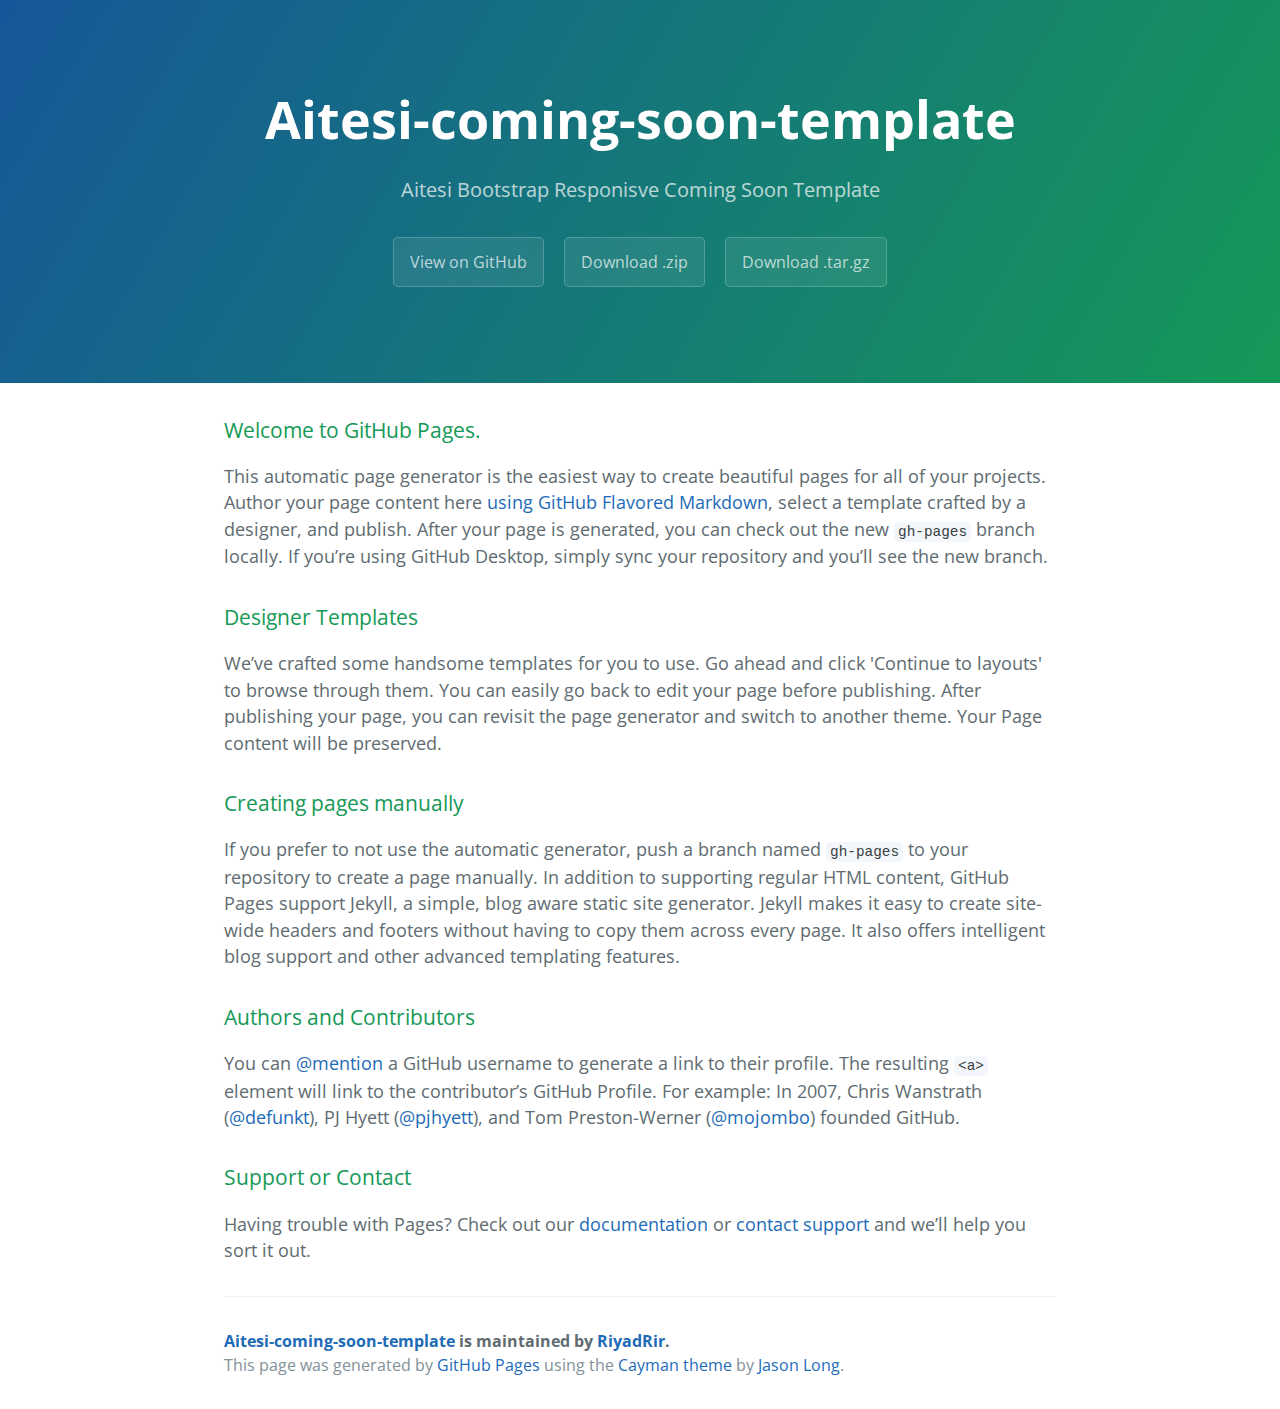
<file: index.html>
<!DOCTYPE html>
<html lang="en-us">
  <head>
    <meta charset="UTF-8">
    <title>Aitesi-coming-soon-template by RiyadRir</title>
    <meta name="viewport" content="width=device-width, initial-scale=1">
    <link rel="stylesheet" type="text/css" href="stylesheets/normalize.css" media="screen">
    <link href='https://fonts.googleapis.com/css?family=Open+Sans:400,700' rel='stylesheet' type='text/css'>
    <link rel="stylesheet" type="text/css" href="stylesheets/stylesheet.css" media="screen">
    <link rel="stylesheet" type="text/css" href="stylesheets/github-light.css" media="screen">
  </head>
  <body>
    <section class="page-header">
      <h1 class="project-name">Aitesi-coming-soon-template</h1>
      <h2 class="project-tagline">Aitesi Bootstrap Responisve Coming Soon Template</h2>
      <a href="https://github.com/RiyadRir/aitesi-coming-soon-template" class="btn">View on GitHub</a>
      <a href="https://github.com/RiyadRir/aitesi-coming-soon-template/zipball/master" class="btn">Download .zip</a>
      <a href="https://github.com/RiyadRir/aitesi-coming-soon-template/tarball/master" class="btn">Download .tar.gz</a>
    </section>

    <section class="main-content">
      <h3>
<a id="welcome-to-github-pages" class="anchor" href="#welcome-to-github-pages" aria-hidden="true"><span class="octicon octicon-link"></span></a>Welcome to GitHub Pages.</h3>

<p>This automatic page generator is the easiest way to create beautiful pages for all of your projects. Author your page content here <a href="https://guides.github.com/features/mastering-markdown/">using GitHub Flavored Markdown</a>, select a template crafted by a designer, and publish. After your page is generated, you can check out the new <code>gh-pages</code> branch locally. If you’re using GitHub Desktop, simply sync your repository and you’ll see the new branch.</p>

<h3>
<a id="designer-templates" class="anchor" href="#designer-templates" aria-hidden="true"><span class="octicon octicon-link"></span></a>Designer Templates</h3>

<p>We’ve crafted some handsome templates for you to use. Go ahead and click 'Continue to layouts' to browse through them. You can easily go back to edit your page before publishing. After publishing your page, you can revisit the page generator and switch to another theme. Your Page content will be preserved.</p>

<h3>
<a id="creating-pages-manually" class="anchor" href="#creating-pages-manually" aria-hidden="true"><span class="octicon octicon-link"></span></a>Creating pages manually</h3>

<p>If you prefer to not use the automatic generator, push a branch named <code>gh-pages</code> to your repository to create a page manually. In addition to supporting regular HTML content, GitHub Pages support Jekyll, a simple, blog aware static site generator. Jekyll makes it easy to create site-wide headers and footers without having to copy them across every page. It also offers intelligent blog support and other advanced templating features.</p>

<h3>
<a id="authors-and-contributors" class="anchor" href="#authors-and-contributors" aria-hidden="true"><span class="octicon octicon-link"></span></a>Authors and Contributors</h3>

<p>You can <a href="https://github.com/blog/821" class="user-mention">@mention</a> a GitHub username to generate a link to their profile. The resulting <code>&lt;a&gt;</code> element will link to the contributor’s GitHub Profile. For example: In 2007, Chris Wanstrath (<a href="https://github.com/defunkt" class="user-mention">@defunkt</a>), PJ Hyett (<a href="https://github.com/pjhyett" class="user-mention">@pjhyett</a>), and Tom Preston-Werner (<a href="https://github.com/mojombo" class="user-mention">@mojombo</a>) founded GitHub.</p>

<h3>
<a id="support-or-contact" class="anchor" href="#support-or-contact" aria-hidden="true"><span class="octicon octicon-link"></span></a>Support or Contact</h3>

<p>Having trouble with Pages? Check out our <a href="https://help.github.com/pages">documentation</a> or <a href="https://github.com/contact">contact support</a> and we’ll help you sort it out.</p>

      <footer class="site-footer">
        <span class="site-footer-owner"><a href="https://github.com/RiyadRir/aitesi-coming-soon-template">Aitesi-coming-soon-template</a> is maintained by <a href="https://github.com/RiyadRir">RiyadRir</a>.</span>

        <span class="site-footer-credits">This page was generated by <a href="https://pages.github.com">GitHub Pages</a> using the <a href="https://github.com/jasonlong/cayman-theme">Cayman theme</a> by <a href="https://twitter.com/jasonlong">Jason Long</a>.</span>
      </footer>

    </section>

  
  </body>
</html>
</file>
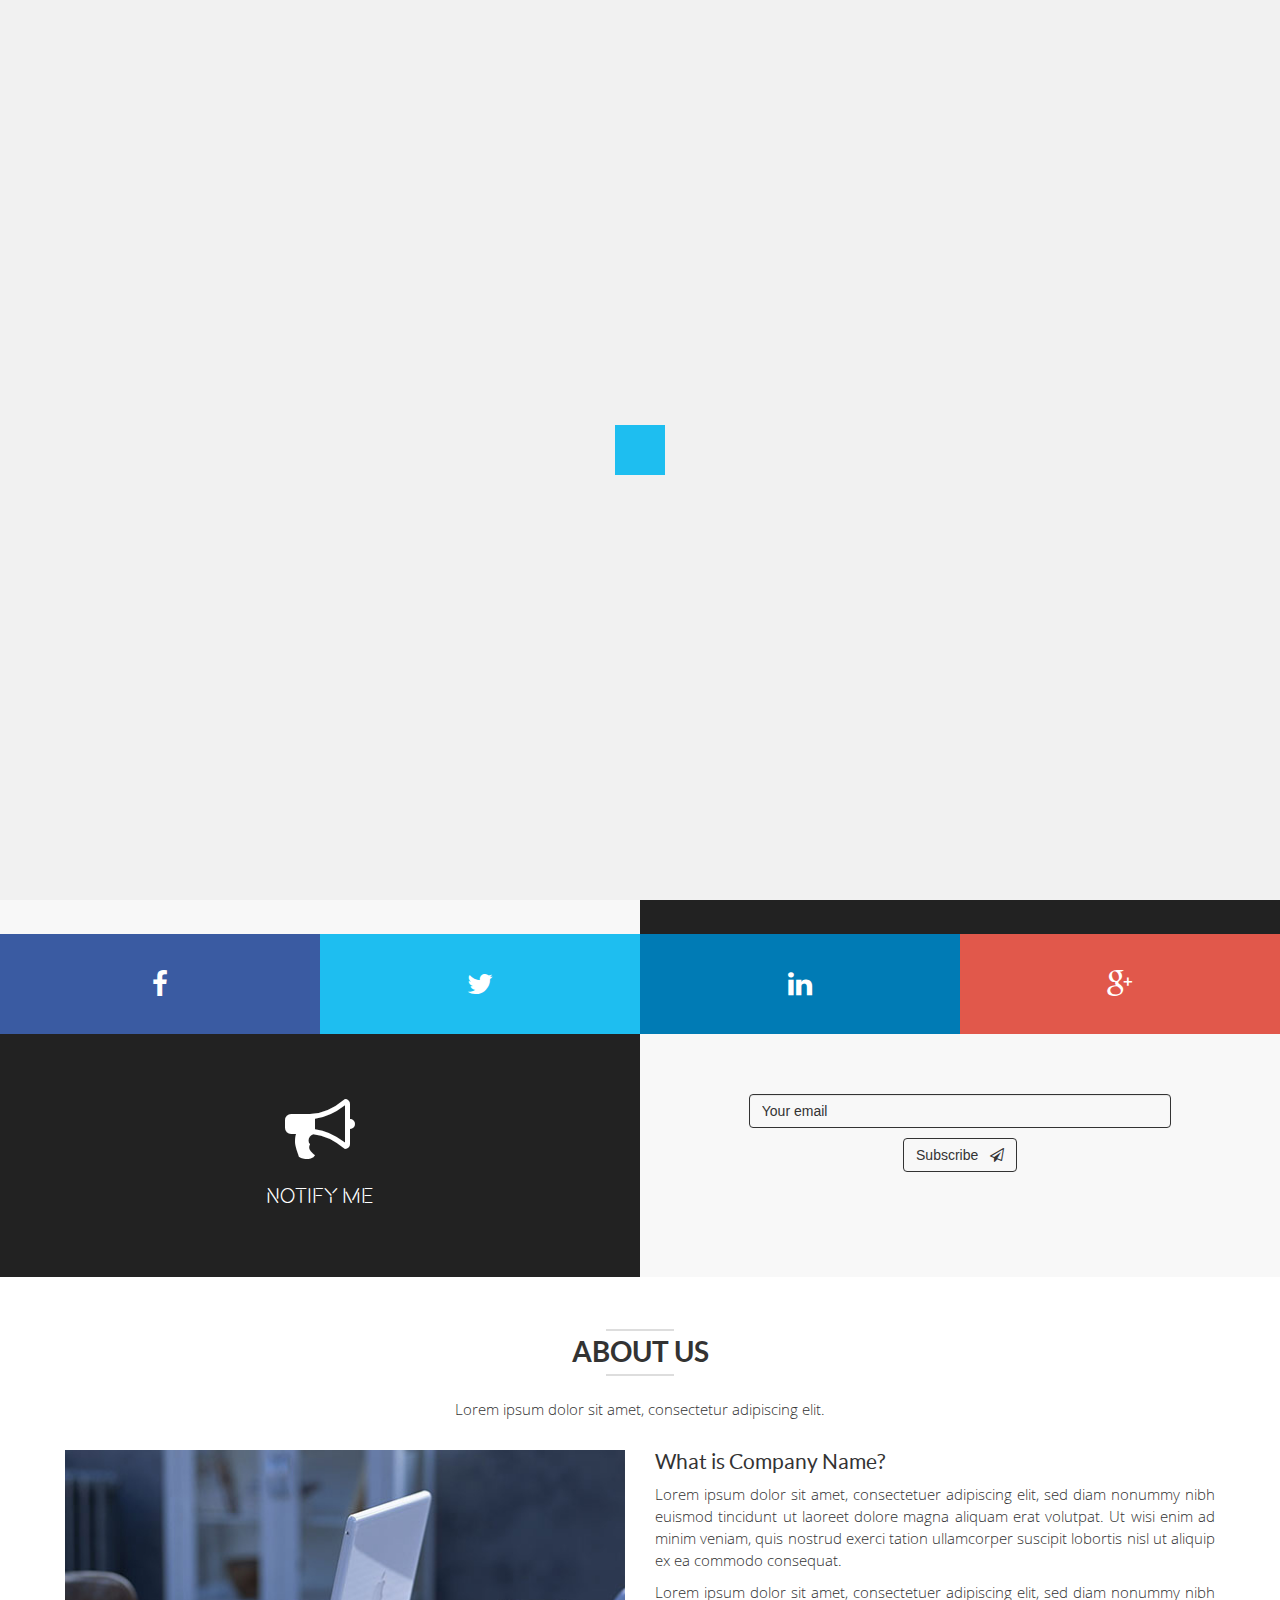
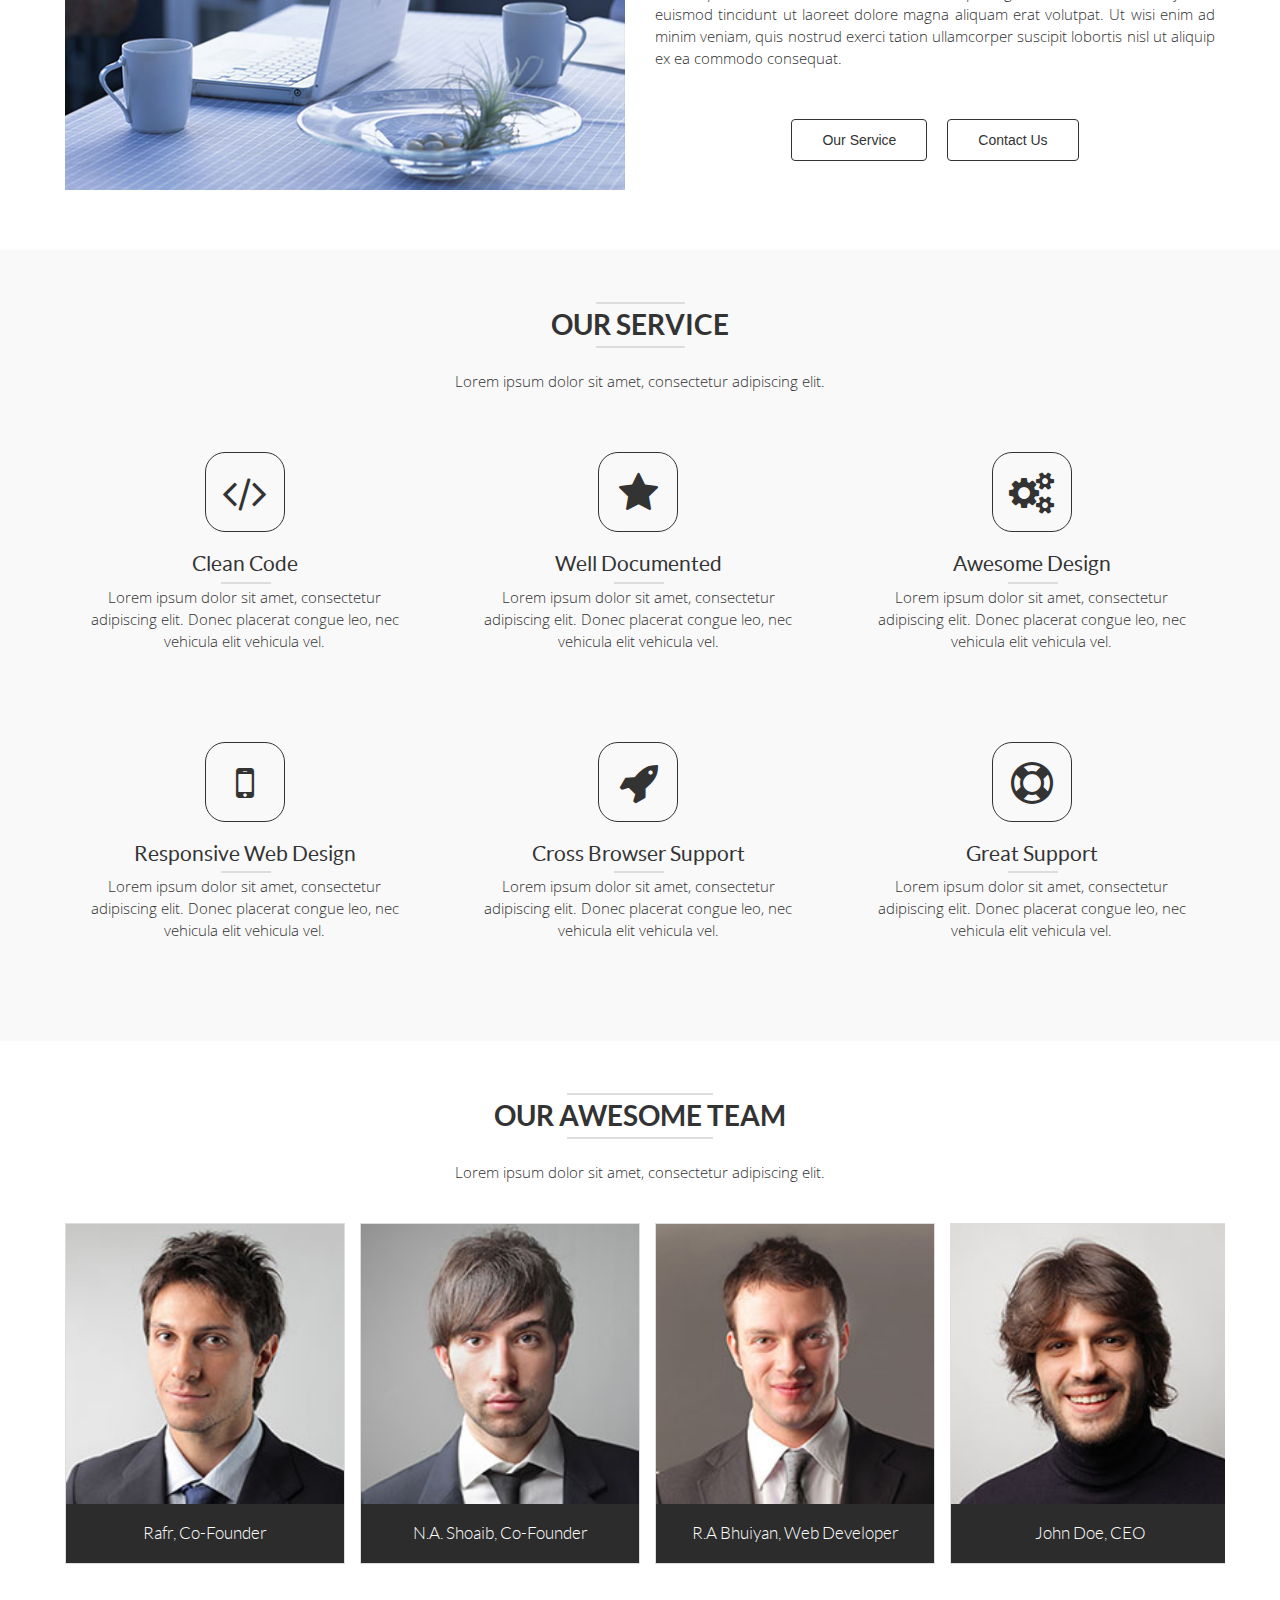
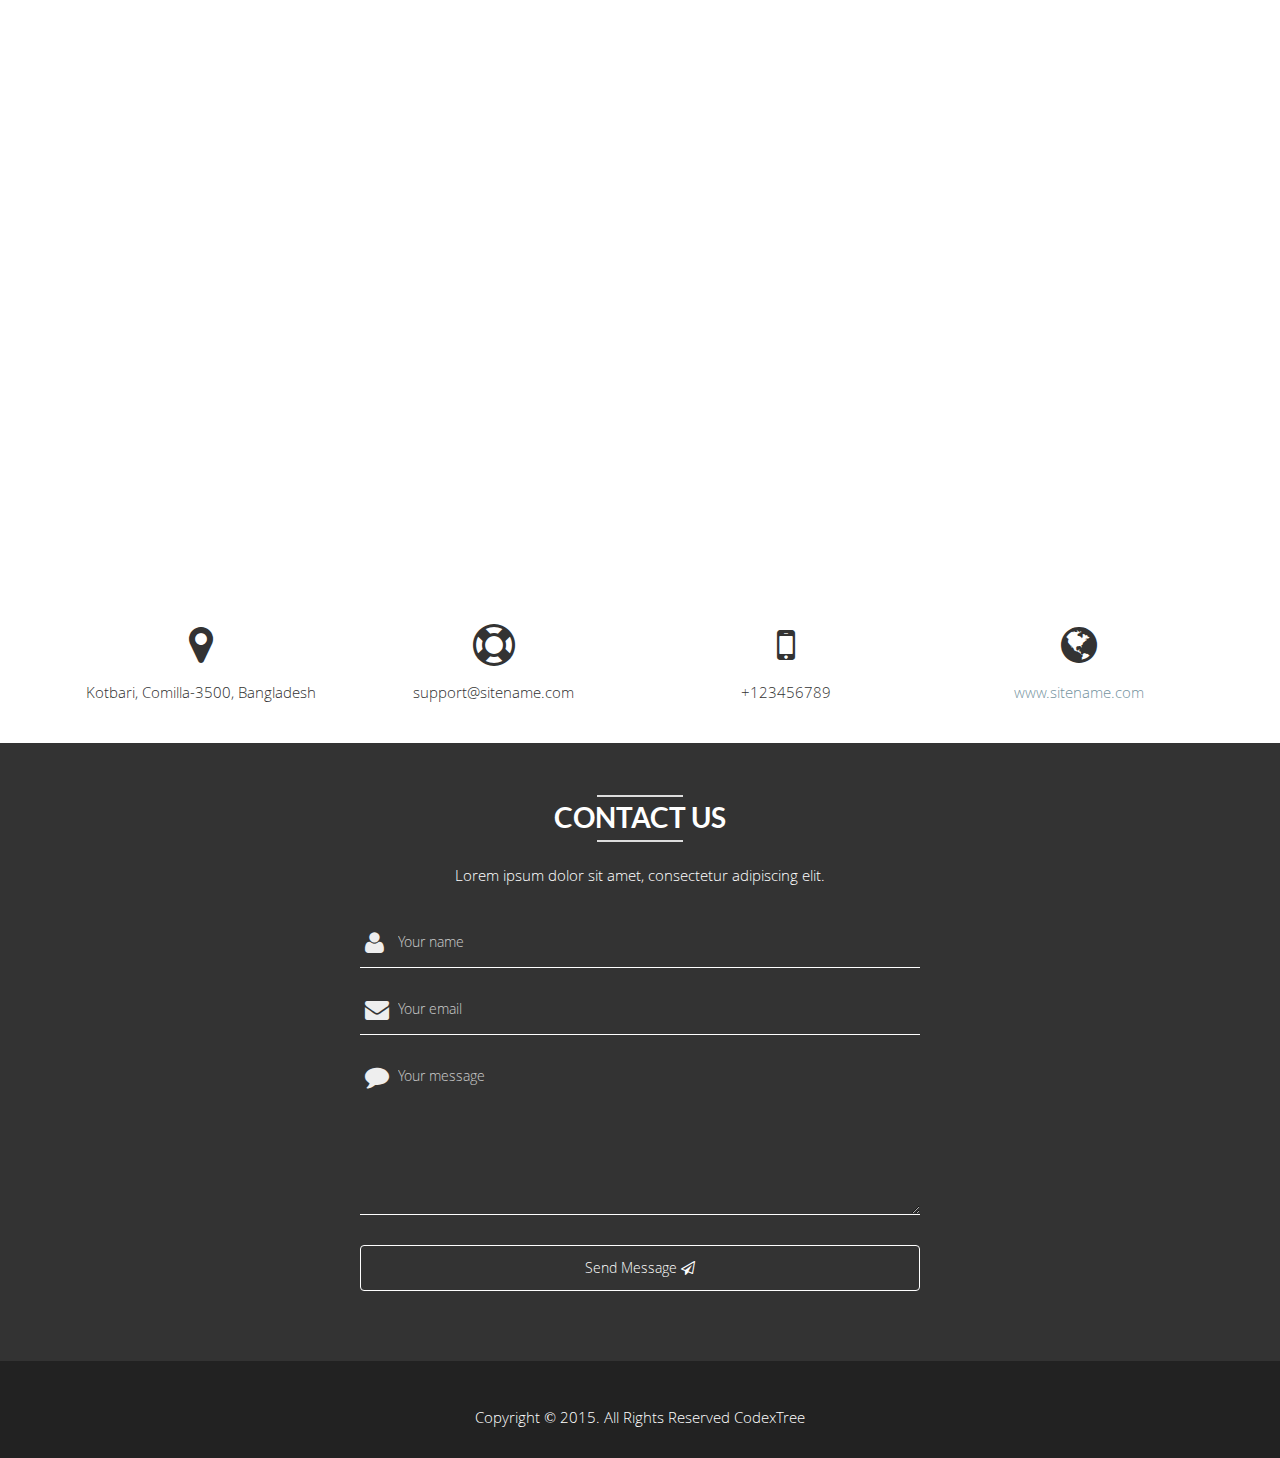
<file: index-2.html>
<!DOCTYPE html>
<html class="no-js" lang="">
<head>
    <meta charset="utf-8">
    <meta http-equiv="X-UA-Compatible" content="IE=edge">
    <!-- Wbsite Title -->
    <title>Aitesi | Responsive Coming Soon Template</title>
    <!-- Meta Description For Search Engine -->
    <meta name="description" content="">
    <!-- Viewport for Responsive Support -->
    <meta name="viewport" content="width=device-width, initial-scale=1">
    <link rel="apple-touch-icon" href="apple-touch-icon.png">
    <!-- Place favicon.ico in the root directory -->
    <link rel="icon" href="favicon.ico" type="image/x-icon">

    <!-- Font Awesome -->
    <link rel="stylesheet" href="css/font-awesome.min.css">
    <!-- Animate CSS -->
    <link rel="stylesheet" href="css/animate.css">
    <!-- Preloader CSS -->
    <link rel="stylesheet" href="css/spinner.css">
    <!-- Bootstrap Style -->
    <link rel="stylesheet" href="css/bootstrap.min.css">
    <!-- Normalize Reset CSS -->
    <link rel="stylesheet" href="css/normalize.css">
    <!-- Main Style -->
    <link rel="stylesheet" href="css/main.css">

    <!-- Modernizr JS -->
    <script src="js/vendor/modernizr-2.8.3.min.js"></script>
</head>
<body data-spy="scroll" data-target=".vertical-nav">
    <!--[if lt IE 8]>
        <p class="browserupgrade">You are using an <strong>outdated</strong> browser. Please <a href="http://browsehappy.com/">upgrade your browser</a> to improve your experience.</p>
    <![endif]-->

    <!-- ==== Preloader ==== -->
    <div class="preloader">
        <div class="spinner"> </div>
    </div>

    <!-- ==== Vertical nav ==== -->
    <nav class="vertical-nav">        
        <ul class="vertical-custom-nav nav nav-tabs" role="tablist">
            <li class="active"><a class="page-scroll tt-one" href="#intro" data-toggle="tooltip" data-placement="left" title="Home"><i class="fa fa-circle-o"></i></a> </li>
            <li><a class="page-scroll tt-two" href="#when" data-toggle="tooltip" data-placement="left" title="When?"><i class="fa fa-circle-o"></i></a></li>
            <li><a class="page-scroll tt-three" href="#about-us" data-toggle="tooltip" data-placement="left" title="About"><i class="fa fa-circle-o"></i></a></li>
            <li><a class="page-scroll tt-four" href="#services" data-toggle="tooltip" data-placement="left" title="Services"><i class="fa fa-circle-o"></i></a></li>
            <li><a class="page-scroll tt-five" href="#team" data-toggle="tooltip" data-placement="left" title="Team"><i class="fa fa-circle-o"></i></a></li>
            <li><a class="page-scroll tt-six" href="#contact" data-toggle="tooltip" data-placement="left" title="Contact"><i class="fa fa-circle-o"></i></a></li>
        </ul>      
    </nav> <!-- /End Vertical nav -->

    <!-- ==== Intro Section-One ==== -->
    <section id="intro" class="section section-one">
    	<div class="overlay">
	        <div class="container">
	            <div class="row">
	                <div class="col-xs-12">
                        <!-- Logo -->
	                    <div class="logo-div wow fadeInDown" data-wow-duration="1500ms">
	                        <h2 class="texture-logo hidden">aitesi</h2>
	                        <img class="img-logo" src="img/logo.png" alt="">
	                    </div> <!-- /End Logo -->                  
	                </div>
	            </div>
	            <div style="clear:both"></div>
	            <div class="row">               
	                <div class="col-md-12 col-sm-12 col-xs-12">
	                    <div class="intro-art">
	                        <div class="coming-graphics">
	                            <div class="coming">
	                                <h2 class="text-center wow bounceIn" data-wow-delay="1s" data-wow-duration="1500ms">Coming</h2>
	                            </div>
	                            <div class="graphics-box"></div>
	                            <div class="soon">
	                                <h2 class="text-center wow bounceIn" data-wow-delay="1s" data-wow-duration="1500ms">Soon <span class="obak">!</span></h2>
	                            </div>
	                        </div>
	                    </div>
	                </div>
	            </div>
	        </div>
	    </div>
    </section> <!-- /End Intro Section-One -->

    <div style="clear:both"></div>

    <!-- ==== When Section-Two ==== -->
    <section id="when" class="section-two">
        <!-- Countdown Area -->
        <div class="countdown-area">
            <div class="container-fluid">
                <div class="row">                    
                    <div class="col-sm-6 col-xs-12 coundown-div padding-2x wow fadeInDown" data-wow-delay="1000ms" data-wow-duration="1500ms">  
                        <!-- ====+++ Countdown Timer +++==== -->                        
                        <ul class="countdown">
                            <li>
                                <span class="days">00</span>
                                <p class="days-ref">days</p>
                            </li>
                            <li class="seperator"><i class="fa fa-clock-o"></i><br><i class="fa fa-clock-o"></i></li>
                            <li>
                                <span class="hours">00</span>
                                <p class="hours-ref">hours</p>
                            </li>
                            <li class="seperator"><i class="fa fa-clock-o"></i><br><i class="fa fa-clock-o"></i></li>
                            <li>
                                <span class="minutes">00</span>
                                <p class="minutes-ref">minutes</p>
                            </li>
                            <li class="seperator"><i class="fa fa-clock-o"></i><br><i class="fa fa-clock-o"></i></li>
                            <li>
                                <span class="seconds">00</span>
                                <p class="seconds-ref">seconds</p>
                            </li>
                        </ul>                                                                        
                    </div>
                    <div class="col-sm-6 col-xs-12 countdown-heading padding-2x text-center wow fadeInRight" data-wow-delay="1500ms" data-wow-duration="1500ms">
                        <i class="fa fa-rocket fa-5x"></i>
                        <h2>Remaining from Now</h2>  
                    </div>
                </div>
            </div>
        </div> <!-- /End Countdown Area -->
        
        <!-- Social Profile -->
        <div class="social-connect text-center">                         
            <ul class="social-ul">                            
                <li class="social-li"><a href="https://www.facebook.com"><i class="fa fa-facebook fa-2x fa-social fa-fb"></i></a></li>
                <li class="social-li"><a href="https://www.twitter.com"><i class="fa fa-twitter fa-2x fa-social fa-tt"></i></a></li>   
                <li class="social-li"><a href="https://www.linkedin.com"><i class="fa fa-linkedin fa-2x fa-social fa-in"></i></a></li> 
                <li class="social-li"><a href="https://www.plus.google.com"><i class="fa fa-google-plus fa-2x fa-social fa-plus"></i></a></li>                     
            </ul>                                            
        </div> <!-- /End Social Profile --> 

        <!-- Notify Area --> 
        <div class="notify-area">
            <div class="container-fluid">
                <div class="row">
                    <div class="col-sm-6 col-xs-12 notify-heading padding-2x text-center wow fadeInLeft" data-wow-delay="1000ms" data-wow-duration="1500ms">
                        <i class="fa fa-bullhorn fa-5x"></i>
                        <h2>Notify Me</h2>                   
                    </div>
                    <div class="col-sm-6 col-xs-12 notify-me padding-2x wow fadeInUp" data-wow-delay="1500ms" data-wow-duration="1500ms">                                
                        <!-- ==== Notify Section ==== -->
                        <form id="mc-form" class="form-horizontal" role="form">
                            <div class="form-group subscribe-form">
                                <input id="mc-email" type="email" placeholder="Your email" class="form-control input-label input-notify">
                                <button type="submit" class="btn btn-default btn-notify">Subscribe &nbsp; <i class="fa fa-send-o"></i></button>
                            </div><!-- End email input -->                      
                            <div class="subscribe_lebel text-center">
                                <label for="mc-email"></label>
                            </div>                              
                        </form><!-- /End Notify Section -->                       
                    </div>                
                </div>
            </div>
        </div> <!-- /End Notify Area -->
    </section> <!-- /End When Section-Two -->

    <!-- ==== About Section-Three ==== -->
    <section id="about-us" class="section-three">
        <!-- ==== About Section ==== -->
        <div class="about content-div">
            <div class="container padding-2x">
                <div class="row">
                    <!-- About Section Heading -->
                    <h2 class="title margin-btm-x text-center wow bounceIn" data-wow-delay="1s" data-wow-duration="1500ms">About Us</h2>
                    <!-- About Section Tagline -->
                    <p class="text-center title-tag text-center wow fadeInUp" data-wow-delay="1s" data-wow-duration="1500ms">Lorem ipsum dolor sit amet, consectetur adipiscing elit.</p>

                    <!-- About Image -->
                    <div class="col-md-6 wow fadeInLeft" data-wow-delay="1s" data-wow-duration="1500ms">
                    	<img class="img-responsive" src="img/about.png" alt="">
                    </div> <!-- /End About Image -->

                    <!-- About Description -->
                    <div class="col-md-6 text-justify about-company wow fadeInRight" data-wow-delay="1s" data-wow-duration="1500ms">
                    	<h2 class="about-title">What is Company Name?</h2>
                        <p class="about-txt">Lorem ipsum dolor sit amet, consectetuer adipiscing elit, sed diam nonummy nibh euismod tincidunt ut laoreet dolore magna aliquam erat volutpat. Ut wisi enim ad minim veniam, quis nostrud exerci tation ullamcorper suscipit lobortis nisl ut aliquip ex ea commodo consequat.</p>
                        
                        <p class="about-txt">Lorem ipsum dolor sit amet, consectetuer adipiscing elit, sed diam nonummy nibh euismod tincidunt ut laoreet dolore magna aliquam erat volutpat. Ut wisi enim ad minim veniam, quis nostrud exerci tation ullamcorper suscipit lobortis nisl ut aliquip ex ea commodo consequat.</p>

                        <div class="about-button">
	                        <a href="#services" class="page-scroll btn btn-service btn-about wow fadeInLeft" data-wow-delay="1s" data-wow-duration="1500ms">Our Service</a>
                            <a href="#contact" class="page-scroll btn btn-service btn-about wow fadeInLeft" data-wow-delay="1s" data-wow-duration="1500ms">Contact Us</a>
                        </div>
                    </div> <!-- /End About Description -->                  
                </div>
            </div>
        </div> <!-- /End About Section -->
    </section> <!-- /End About Section-Three -->

    <!-- ==== Services Section-Four ==== -->
    <section id="services" class="section-four">
        <!-- ==== Service Section ==== -->
        <div class="service content-div">
            <div class="container padding-2x">                                  
                <div class="row text-center">
                    <!-- Service Section Heading -->
                    <h2 class="title service-title margin-btm-x wow bounceIn" data-wow-delay="1s" data-wow-duration="1500ms">Our Service</h2>
                    <!-- Service Section Tagline -->
                    <p class="title-tag wow fadeInUp" data-wow-delay="1s" data-wow-duration="1500ms">Lorem ipsum dolor sit amet, consectetur adipiscing elit.</p>
                    <div class="col-sm-12 col-xs-12">
                        <div class="row service-top">                                   
                            <div class="col-sm-4 srv-box margin-btm-x wow fadeInUp" data-wow-delay="1000ms" data-wow-duration="1500ms ">                         
                                <div class="service-info">                          
                                    <i class="fa fa-code fa-service"></i> <!--Service Icon -->
                                    <h2>Clean Code</h2> <!--Service Name -->
                                    <!--Service Details -->
                                    <p>Lorem ipsum dolor sit amet, consectetur adipiscing elit. Donec placerat congue leo, nec vehicula elit vehicula vel. </p>
                                </div>
                            </div>
                            <div class="col-sm-4 srv-box margin-btm-x wow fadeInUp" data-wow-delay="1500ms" data-wow-duration="1500ms">                         
                                <div class="service-info">                          
                                    <i class="fa fa-star fa-service"></i> <!--Service Icon -->
                                    <h2>Well Documented</h2> <!--Service Name -->
                                    <!--Service Details -->
                                    <p>Lorem ipsum dolor sit amet, consectetur adipiscing elit. Donec placerat congue leo, nec vehicula elit vehicula vel. </p>
                                </div>
                            </div>
                            <div class="col-sm-4 srv-box margin-btm-x wow fadeInUp" data-wow-delay="2000ms" data-wow-duration="1500ms">                         
                                <div class="service-info">                          
                                    <i class="fa fa-cogs fa-service"></i> <!--Service Icon -->
                                    <h2>Awesome Design</h2> <!--Service Name -->
                                    <!--Service Details -->
                                    <p>Lorem ipsum dolor sit amet, consectetur adipiscing elit. Donec placerat congue leo, nec vehicula elit vehicula vel.</p>
                                </div>
                            </div>
                            <div class="col-sm-4 srv-box wow fadeInUp" data-wow-delay="1000ms" data-wow-duration="1500ms">                          
                                <div class="service-info">                          
                                    <i class="fa fa-mobile fa-service"></i> <!--Service Icon -->
                                    <h2>Responsive Web Design</h2> <!--Service Name -->
                                    <!--Service Details -->
                                    <p>Lorem ipsum dolor sit amet, consectetur adipiscing elit. Donec placerat congue leo, nec vehicula elit vehicula vel.</p>
                                </div>
                            </div>
                            <div class="col-sm-4 srv-box wow fadeInUp" data-wow-delay="1500ms" data-wow-duration="1500ms">                          
                                <div class="service-info">                          
                                    <i class="fa fa-rocket fa-service"></i> <!--Service Icon -->
                                    <h2>Cross Browser Support</h2> <!--Service Name -->
                                    <!--Service Details -->
                                    <p>Lorem ipsum dolor sit amet, consectetur adipiscing elit. Donec placerat congue leo, nec vehicula elit vehicula vel.</p>
                                </div>
                            </div>
                            <div class="col-sm-4 srv-box wow fadeInUp" data-wow-delay="2000ms" data-wow-duration="1500ms">                          
                                <div class="service-info">                          
                                    <i class="fa fa-support fa-service"></i> <!--Service Icon -->
                                    <h2>Great Support</h2> <!--Service Name -->
                                    <!--Service Details -->
                                    <p>Lorem ipsum dolor sit amet, consectetur adipiscing elit. Donec placerat congue leo, nec vehicula elit vehicula vel.</p>
                                </div>
                            </div>
                        </div>                      
                    </div>
                </div>
            </div>
        </div> <!-- /End Service Section -->
    </section> <!-- /End Services Section-Four -->

    <!-- ==== Team Section-Five ==== -->
    <section id="team" class="section-five">
        <!-- ==== Team Section ==== -->
        <div class="team content-div">
            <div class="container  padding-2x"> 
                <div class="row text-center padding-btm-2x">
                    <!-- Team Section Heading -->
                    <h2 class="text-center title margin-btm-x wow bounceIn" data-wow-delay="1000ms" data-wow-duration="1500ms">Our Awesome Team</h2>
                    <!-- Team Section Tagline -->
                    <p class="text-center title-tag padding-btm-x wow fadeInUp" data-wow-delay="1s" data-wow-duration="1500ms">Lorem ipsum dolor sit amet, consectetur adipiscing elit.</p>
                    <div class="col-md-3 col-sm-6 wow fadeInRight" data-wow-delay="1500ms" data-wow-duration="1500ms">
                        <div class="team-member">
                            <!--Team Member Image -->
                            <img class="member-img img-responsive" src="img/1.png" alt="Member"/>
                            <h2>Rafr, Co-Founder</h2> <!--Team Member Name and Position -->
                            <!--Team Member Social Profile Link -->
                            <div class="member-social-div">
                                <a href="#"><i class="fa fa-twitter fa-mbr fa-2x"></i></a>
                                <a href="#"><i class="fa fa-linkedin fa-mbr fa-2x"></i></a>
                                <a href="#"><i class="fa fa-dribbble fa-mbr fa-2x"></i></a>
                            </div>
                        </div>      
                    </div>
                    <div class="col-md-3 col-sm-6 wow fadeInRight" data-wow-delay="2000ms" data-wow-duration="1500ms">
                        <div class="team-member">
                            <!--Team Member Image -->
                            <img class="member-img img-responsive" src="img/2.png" alt="Member"/>
                            <h2>N.A. Shoaib, Co-Founder</h2> <!--Team Member Name and Position -->
                            <div class="member-social-div">
                                <a href="#"><i class="fa fa-twitter fa-mbr fa-2x"></i></a>
                                <a href="#"><i class="fa fa-linkedin fa-mbr fa-2x"></i></a>
                                <a href="#"><i class="fa fa-dribbble fa-mbr fa-2x"></i></a>
                            </div>
                        </div>                              
                    </div>
                    <div class="col-md-3 col-sm-6 wow fadeInRight" data-wow-delay="2500ms" data-wow-duration="1500ms">
                        <div class="team-member">
                            <!--Team Member Image -->
                            <img class="member-img img-responsive" src="img/3.png" alt="Member"/>
                            <h2>R.A Bhuiyan, Web Developer</h2> <!--Team Member Name and Position -->
                            <!--Team Member Social Profile Link -->
                            <div class="member-social-div">
                                <a href="#"><i class="fa fa-twitter fa-mbr fa-2x"></i></a>
                                <a href="#"><i class="fa fa-linkedin fa-mbr fa-2x"></i></a>
                                <a href="#"><i class="fa fa-dribbble fa-mbr fa-2x"></i></a>
                            </div>
                        </div>                              
                    </div>
                    <div class="col-md-3 col-sm-6 wow fadeInRight" data-wow-delay="3000ms" data-wow-duration="1500ms">
                        <div class="team-member">
                            <!--Team Member Image -->
                            <img class="member-img img-responsive" src="img/4.png" alt="Member"/>
                            <h2>John Doe, CEO</h2> <!--Team Member Name and Position -->
                            <!--Team Member Social Profile Link -->
                            <div class="member-social-div">
                                <a href="#"><i class="fa fa-twitter fa-mbr fa-2x"></i></a>
                                <a href="#"><i class="fa fa-linkedin fa-mbr fa-2x"></i></a>
                                <a href="#"><i class="fa fa-dribbble fa-mbr fa-2x"></i></a>
                            </div>
                        </div>
                    </div>
                </div>
            </div>
        </div> <!-- /End Team Section -->
    </section> <!-- /End Team Section-Five -->

    <!-- Contact Section-Six -->
    <section id="contact" class="section-six">
        <!-- ==== Goole Maps ==== -->
        <div class="map-address">
	        <div class="content-div" id="map-wrapper"></div>
		</div> <!-- /end Google Maps -->

		<!-- Address -->
		<div class="container text-center">
        	<div class="row">
        		<div class="col-sm-3 col-xs-12 adr-div wow fadeIn" data-wow-delay="1000ms" data-wow-duration="1500ms">
        			<i class="fa fa-map-marker fa-3x fa-adr"></i><br>
        			<p>Kotbari, Comilla-3500, Bangladesh</p>
        		</div>
        		<div class="col-sm-3 col-xs-12 adr-div wow fadeIn" data-wow-delay="1500ms" data-wow-duration="1500ms">
        			<i class="fa fa-support fa-3x fa-adr"></i><br>
        			<p>support@sitename.com</p>
        		</div>
        		<div class="col-sm-3 col-xs-12 adr-div wow fadeIn" data-wow-delay="2000ms" data-wow-duration="1500ms">
        			<i class="fa fa-mobile-phone fa-3x fa-adr"></i><br>
        			<p>+123456789</p>
        		</div>
        		<div class="col-sm-3 col-xs-12 adr-div wow fadeIn" data-wow-delay="2500ms" data-wow-duration="1500ms">
        			<i class="fa fa-globe fa-3x fa-adr"></i><br>
        			<p><a href="#">www.sitename.com</a></p>
        		</div>
        	</div> 	
        </div> <!-- /End Address -->

        <!-- ==== Contact Form Section ==== -->
        <div class="contact content-div">
            <div class="container  padding-2x">
                <div class="row text-center">
                    <!-- Contact Section Heading -->
                    <h2 class="text-center title contact-title margin-btm-x wow bounceIn">Contact Us</h2>
                    <!-- Contact Section Tagline -->
                    <p class="text-center title-tag contact-tag wow fadeInUp">Lorem ipsum dolor sit amet, consectetur adipiscing elit.</p>
                    <!-- Contact Form -->
                    <form id="contact-form" class="col-md-6 col-md-offset-3 col-sm-8 col-sm-offset-2 col-xs-12" action="send.php" method="post" name="send">
                        <div class="form-group wow fadeInUp" data-wow-delay="1s" data-wow-duration="1500ms">
                            <label for="name">Name</label>                                
                            <input id="name" name="name" placeholder="Your name" class="form-control requiredField name input-label" data-new-placeholder="Your name" type="text">
                            <i class="fa fa-user"></i>                                
                        </div><!-- End name input -->                               
                        <div class="form-group wow fadeInUp" data-wow-delay="1s" data-wow-duration="1500ms">
                            <label for="mail">Email</label>                               
                            <input id="mail" name="email" placeholder="Your email" class="form-control requiredField email input-label" data-new-placeholder="Your email" type="text">
                            <i class="fa fa-envelope"></i>                                
                        </div><!-- End email input -->
                        <div class="form-group wow fadeInUp" data-wow-delay="1s" data-wow-duration="1500ms">
                            <label for="message">Message</label>                                    
                            <textarea id="message" name="message" placeholder="Your message" class="form-control requiredField input-label" data-new-placeholder="Your message" rows="6"></textarea>
                            <i class="fa fa-comment"></i>
                        </div><!-- End textarea -->
                        <p><button name="submit" type="submit" class="btn btn-block btn-contact wow fadeIn" data-wow-delay="1s" data-wow-duration="1500ms">Send Message&nbsp;<i class="fa fa-send-o"></i></button></p>                                
                    </form> <!-- /End Contact Form -->                  
                </div>               
            </div>
        </div> <!-- /End Contact Form Section -->

        <!-- ==== Footer Section ==== -->
        <footer id="footer" class="content-div">
            <div class="container">
                <div class="row">
                    <div class="col-sm-12">
                        <div class="copyright">
                            <!-- Copyright Text -->
                            <p class="text-center">Copyright &copy; 2015. All Rights Reserved CodexTree</p>
                        </div>
                    </div>
                </div>
            </div>                  
        </footer> <!-- /End Footer Section -->
    </section> <!-- /End Contact Section-Six -->

<script src="//ajax.googleapis.com/ajax/libs/jquery/1.11.2/jquery.min.js"></script>
<script>window.jQuery || document.write('<script src="js/vendor/jquery-1.11.2.min.js"><\/script>')</script>
<!-- Bootstrap JS -->
<script src="js/bootstrap.min.js"></script>
<!-- easing js -->
<script src="js/jquery.easing.min.js"></script>
    <!-- Countdown JS -->
<script src="js/jquery.downCount.js"></script>
<!-- Mailchimp JS Plugin -->
<script src="js/jquery.ajaxchimp.min.js"></script>
<!-- Contact Form JS -->
<script src="js/form-contact.js"></script>
<!-- Goole map API -->
<script src="http://maps.google.com/maps/api/js?sensor=true"></script>
<!-- Google map js -->
<script src="js/gmaps.js"></script>
<!-- Nice Scroll JS -->
<script src="js/jquery.nicescroll.3.5.4.js"></script>
<!-- Animation Wow JS -->
<script src="js/wow.min.js"></script>
<!-- All Plugin Initialization JS -->
<script src="js/plugins.js"></script>
<!-- Custom JS -->
<script src="js/main.js"></script>

<!-- Google Analytics: change UA-XXXXX-X to be your site's ID. -->
<script>
    (function(b,o,i,l,e,r){b.GoogleAnalyticsObject=l;b[l]||(b[l]=
    function(){(b[l].q=b[l].q||[]).push(arguments)});b[l].l=+new Date;
    e=o.createElement(i);r=o.getElementsByTagName(i)[0];
    e.src='//www.google-analytics.com/analytics.js';
    r.parentNode.insertBefore(e,r)}(window,document,'script','ga'));
    ga('create','UA-XXXXX-X','auto');ga('send','pageview');
</script>
</body>
</html>
</file>
<file: stylesheets/stylesheet.css>
* {
  box-sizing: border-box; }

body {
  padding: 0;
  margin: 0;
  font-family: "Open Sans", "Helvetica Neue", Helvetica, Arial, sans-serif;
  font-size: 16px;
  line-height: 1.5;
  color: #606c71; }

a {
  color: #1e6bb8;
  text-decoration: none; }
  a:hover {
    text-decoration: underline; }

.btn {
  display: inline-block;
  margin-bottom: 1rem;
  color: rgba(255, 255, 255, 0.7);
  background-color: rgba(255, 255, 255, 0.08);
  border-color: rgba(255, 255, 255, 0.2);
  border-style: solid;
  border-width: 1px;
  border-radius: 0.3rem;
  transition: color 0.2s, background-color 0.2s, border-color 0.2s; }
  .btn + .btn {
    margin-left: 1rem; }

.btn:hover {
  color: rgba(255, 255, 255, 0.8);
  text-decoration: none;
  background-color: rgba(255, 255, 255, 0.2);
  border-color: rgba(255, 255, 255, 0.3); }

@media screen and (min-width: 64em) {
  .btn {
    padding: 0.75rem 1rem; } }

@media screen and (min-width: 42em) and (max-width: 64em) {
  .btn {
    padding: 0.6rem 0.9rem;
    font-size: 0.9rem; } }

@media screen and (max-width: 42em) {
  .btn {
    display: block;
    width: 100%;
    padding: 0.75rem;
    font-size: 0.9rem; }
    .btn + .btn {
      margin-top: 1rem;
      margin-left: 0; } }

.page-header {
  color: #fff;
  text-align: center;
  background-color: #159957;
  background-image: linear-gradient(120deg, #155799, #159957); }

@media screen and (min-width: 64em) {
  .page-header {
    padding: 5rem 6rem; } }

@media screen and (min-width: 42em) and (max-width: 64em) {
  .page-header {
    padding: 3rem 4rem; } }

@media screen and (max-width: 42em) {
  .page-header {
    padding: 2rem 1rem; } }

.project-name {
  margin-top: 0;
  margin-bottom: 0.1rem; }

@media screen and (min-width: 64em) {
  .project-name {
    font-size: 3.25rem; } }

@media screen and (min-width: 42em) and (max-width: 64em) {
  .project-name {
    font-size: 2.25rem; } }

@media screen and (max-width: 42em) {
  .project-name {
    font-size: 1.75rem; } }

.project-tagline {
  margin-bottom: 2rem;
  font-weight: normal;
  opacity: 0.7; }

@media screen and (min-width: 64em) {
  .project-tagline {
    font-size: 1.25rem; } }

@media screen and (min-width: 42em) and (max-width: 64em) {
  .project-tagline {
    font-size: 1.15rem; } }

@media screen and (max-width: 42em) {
  .project-tagline {
    font-size: 1rem; } }

.main-content :first-child {
  margin-top: 0; }
.main-content img {
  max-width: 100%; }
.main-content h1, .main-content h2, .main-content h3, .main-content h4, .main-content h5, .main-content h6 {
  margin-top: 2rem;
  margin-bottom: 1rem;
  font-weight: normal;
  color: #159957; }
.main-content p {
  margin-bottom: 1em; }
.main-content code {
  padding: 2px 4px;
  font-family: Consolas, "Liberation Mono", Menlo, Courier, monospace;
  font-size: 0.9rem;
  color: #383e41;
  background-color: #f3f6fa;
  border-radius: 0.3rem; }
.main-content pre {
  padding: 0.8rem;
  margin-top: 0;
  margin-bottom: 1rem;
  font: 1rem Consolas, "Liberation Mono", Menlo, Courier, monospace;
  color: #567482;
  word-wrap: normal;
  background-color: #f3f6fa;
  border: solid 1px #dce6f0;
  border-radius: 0.3rem; }
  .main-content pre > code {
    padding: 0;
    margin: 0;
    font-size: 0.9rem;
    color: #567482;
    word-break: normal;
    white-space: pre;
    background: transparent;
    border: 0; }
.main-content .highlight {
  margin-bottom: 1rem; }
  .main-content .highlight pre {
    margin-bottom: 0;
    word-break: normal; }
.main-content .highlight pre, .main-content pre {
  padding: 0.8rem;
  overflow: auto;
  font-size: 0.9rem;
  line-height: 1.45;
  border-radius: 0.3rem; }
.main-content pre code, .main-content pre tt {
  display: inline;
  max-width: initial;
  padding: 0;
  margin: 0;
  overflow: initial;
  line-height: inherit;
  word-wrap: normal;
  background-color: transparent;
  border: 0; }
  .main-content pre code:before, .main-content pre code:after, .main-content pre tt:before, .main-content pre tt:after {
    content: normal; }
.main-content ul, .main-content ol {
  margin-top: 0; }
.main-content blockquote {
  padding: 0 1rem;
  margin-left: 0;
  color: #819198;
  border-left: 0.3rem solid #dce6f0; }
  .main-content blockquote > :first-child {
    margin-top: 0; }
  .main-content blockquote > :last-child {
    margin-bottom: 0; }
.main-content table {
  display: block;
  width: 100%;
  overflow: auto;
  word-break: normal;
  word-break: keep-all; }
  .main-content table th {
    font-weight: bold; }
  .main-content table th, .main-content table td {
    padding: 0.5rem 1rem;
    border: 1px solid #e9ebec; }
.main-content dl {
  padding: 0; }
  .main-content dl dt {
    padding: 0;
    margin-top: 1rem;
    font-size: 1rem;
    font-weight: bold; }
  .main-content dl dd {
    padding: 0;
    margin-bottom: 1rem; }
.main-content hr {
  height: 2px;
  padding: 0;
  margin: 1rem 0;
  background-color: #eff0f1;
  border: 0; }

@media screen and (min-width: 64em) {
  .main-content {
    max-width: 64rem;
    padding: 2rem 6rem;
    margin: 0 auto;
    font-size: 1.1rem; } }

@media screen and (min-width: 42em) and (max-width: 64em) {
  .main-content {
    padding: 2rem 4rem;
    font-size: 1.1rem; } }

@media screen and (max-width: 42em) {
  .main-content {
    padding: 2rem 1rem;
    font-size: 1rem; } }

.site-footer {
  padding-top: 2rem;
  margin-top: 2rem;
  border-top: solid 1px #eff0f1; }

.site-footer-owner {
  display: block;
  font-weight: bold; }

.site-footer-credits {
  color: #819198; }

@media screen and (min-width: 64em) {
  .site-footer {
    font-size: 1rem; } }

@media screen and (min-width: 42em) and (max-width: 64em) {
  .site-footer {
    font-size: 1rem; } }

@media screen and (max-width: 42em) {
  .site-footer {
    font-size: 0.9rem; } }
</file>
<file: stylesheets/github-light.css>
/*
   Copyright 2014 GitHub Inc.

   Licensed under the Apache License, Version 2.0 (the "License");
   you may not use this file except in compliance with the License.
   You may obtain a copy of the License at

       http://www.apache.org/licenses/LICENSE-2.0

   Unless required by applicable law or agreed to in writing, software
   distributed under the License is distributed on an "AS IS" BASIS,
   WITHOUT WARRANTIES OR CONDITIONS OF ANY KIND, either express or implied.
   See the License for the specific language governing permissions and
   limitations under the License.

*/

.pl-c /* comment */ {
  color: #969896;
}

.pl-c1      /* constant, markup.raw, meta.diff.header, meta.module-reference, meta.property-name, support, support.constant, support.variable, variable.other.constant */,
.pl-s .pl-v /* string variable */ {
  color: #0086b3;
}

.pl-e  /* entity */,
.pl-en /* entity.name */ {
  color: #795da3;
}

.pl-s .pl-s1 /* string source */,
.pl-smi      /* storage.modifier.import, storage.modifier.package, storage.type.java, variable.other, variable.parameter.function */ {
  color: #333;
}

.pl-ent /* entity.name.tag */ {
  color: #63a35c;
}

.pl-k /* keyword, storage, storage.type */ {
  color: #a71d5d;
}

.pl-pds              /* punctuation.definition.string, string.regexp.character-class */,
.pl-s                /* string */,
.pl-s .pl-pse .pl-s1 /* string punctuation.section.embedded source */,
.pl-sr               /* string.regexp */,
.pl-sr .pl-cce       /* string.regexp constant.character.escape */,
.pl-sr .pl-sra       /* string.regexp string.regexp.arbitrary-repitition */,
.pl-sr .pl-sre       /* string.regexp source.ruby.embedded */ {
  color: #183691;
}

.pl-v /* variable */ {
  color: #ed6a43;
}

.pl-id /* invalid.deprecated */ {
  color: #b52a1d;
}

.pl-ii /* invalid.illegal */ {
  background-color: #b52a1d;
  color: #f8f8f8;
}

.pl-sr .pl-cce /* string.regexp constant.character.escape */ {
  color: #63a35c;
  font-weight: bold;
}

.pl-ml /* markup.list */ {
  color: #693a17;
}

.pl-mh        /* markup.heading */,
.pl-mh .pl-en /* markup.heading entity.name */,
.pl-ms        /* meta.separator */ {
  color: #1d3e81;
  font-weight: bold;
}

.pl-mq /* markup.quote */ {
  color: #008080;
}

.pl-mi /* markup.italic */ {
  color: #333;
  font-style: italic;
}

.pl-mb /* markup.bold */ {
  color: #333;
  font-weight: bold;
}

.pl-md /* markup.deleted, meta.diff.header.from-file */ {
  background-color: #ffecec;
  color: #bd2c00;
}

.pl-mi1 /* markup.inserted, meta.diff.header.to-file */ {
  background-color: #eaffea;
  color: #55a532;
}

.pl-mdr /* meta.diff.range */ {
  color: #795da3;
  font-weight: bold;
}

.pl-mo /* meta.output */ {
  color: #1d3e81;
}
</file>
<file: css/spinner.css>
.preloader{
    position: fixed;
    top: 0px;
    left: 0px;
    bottom: 0px;
    right: 0px;
    background: #f1f1f1;
    z-index: 999999;
}
.spinner {
    position: absolute;
    top: 50%;
    left: 50%;
    margin-top: -25px;
    margin-left: -25px;
    width: 50px;
    height: 50px;
    background-color: #1EBEF0;

  -webkit-animation: rotateplane 1.2s infinite ease-in-out;
  animation: rotateplane 1.2s infinite ease-in-out;
}

@-webkit-keyframes rotateplane {
  0% { -webkit-transform: perspective(120px) }
  50% { -webkit-transform: perspective(120px) rotateY(180deg) }
  100% { -webkit-transform: perspective(120px) rotateY(180deg)  rotateX(180deg) }
}

@keyframes rotateplane {
  0% { 
    transform: perspective(120px) rotateX(0deg) rotateY(0deg);
    -webkit-transform: perspective(120px) rotateX(0deg) rotateY(0deg) 
  } 50% { 
    transform: perspective(120px) rotateX(-180.1deg) rotateY(0deg);
    -webkit-transform: perspective(120px) rotateX(-180.1deg) rotateY(0deg) 
  } 100% { 
    transform: perspective(120px) rotateX(-180deg) rotateY(-179.9deg);
    -webkit-transform: perspective(120px) rotateX(-180deg) rotateY(-179.9deg);
  }
}
</file>
<file: css/main.css>
/*! HTML5 Boilerplate v5.0.0 | MIT License | http://h5bp.com/ */
/*
Template Name: Aitesi
Author: CodexTree
Author website: riyadrir.github.io
Version: 1.0.0

 */
/**
 * ============================================================================
 * Table of Contents
 * -----------------------------------------------------------------------
 * #Base styles: opinionated defaults
 * #Author Custom Style
 *      1.Author Custom Global Style
 *         #Vertical nav
 *         #Section Style
 *         #Logo Style
 *         #Coming Soon
 *         #Countdown Style
 *         #Social Connect Style
 *         #Notify Style
 *         #About Section Style
 *         #Our Service Section Style                
 *         #Team Section Style
 *         #Google Map Style
 *         #Contact Form Style        
 *         #Footer Section Style      
 *     #Helper classes
 *     ##Responsive Design
 *    
 * ============================================================================
 */
/* ==========================================================================
   Base styles: opinionated defaults
   ========================================================================== */
html {
    color: #222;
    font-size: 1em;
    line-height: 1.4
    }

body {
    position: relative;
    overflow-x: hidden;
    }

/*
 * Remove text-shadow in selection highlight:
 * https://twitter.com/miketaylr/status/12228805301
 *
 * These selection rule sets have to be separate.
 * Customize the background color to match your design.
 */
::-moz-selection {
    background: #b3d4fc;
    text-shadow: none
    }

::selection {
    background: #b3d4fc;
    text-shadow: none
    }

/*
 * A better looking default horizontal rule
 */
hr {
    display: block;
    height: 1px;
    border: 0;
    border-top: 1px solid #ccc;
    margin: 1em 0;
    padding: 0
    }

/*
 * Remove the gap between audio, canvas, iframes,
 * images, videos and the bottom of their containers:
 * https://github.com/h5bp/html5-boilerplate/issues/440
 */
audio, canvas, iframe, img, svg, video {
    vertical-align: middle
    }

/*
 * Remove default fieldset styles.
 */
fieldset {
    border: 0;
    margin: 0;
    padding: 0
    }

/*
 * Allow only vertical resizing of textareas.
 */
textarea {
    resize: vertical
    }

/* ==========================================================================
   Browser Upgrade Prompt
   ========================================================================== */
.browserupgrade {
    margin: 0.2em 0;
    background: #ccc;
    color: #000;
    padding: 0.2em 0
    }

/* 
* ==========================================================================
  ================= Author Custom Global Style ===========================
* ========================================================================== 
*/
@font-face {
    font-family: "BeonMedium";
    src: url(../fonts/beon-webfont.eot);
    src: local("%u263A"), url(../fonts/beon-webfont.eot?#iefix) format("embedded-opentype"), url(../fonts/beon-webfont.woff) format("woff"), url(../fonts/beon-webfont.ttf) format("truetype"), url(../fonts/beon-webfont.svg#BeonMedium) format("svg");
    font-weight: normal;
    font-style: normal
    }

@font-face {
    font-family: "latobold";
    src: url(../fonts/Lato-Bold-webfont.eot);
    src: url(../fonts/Lato-Bold-webfont.eot?#iefix) format("embedded-opentype"), url(../fonts/Lato-Bold-webfont.woff2) format("woff2"), url(../fonts/Lato-Bold-webfont.woff) format("woff"), url(../fonts/Lato-Bold-webfont.ttf) format("truetype"), url(../fonts/Lato-Bold-webfont.svg#latobold) format("svg");
    font-weight: normal;
    font-style: normal
    }

@font-face {
    font-family: "latolight";
    src: url(../fonts/Lato-Light-webfont.eot);
    src: url(../fonts/Lato-Light-webfont.eot?#iefix) format("embedded-opentype"), url(../fonts/Lato-Light-webfont.woff2) format("woff2"), url(../fonts/Lato-Light-webfont.woff) format("woff"), url(../fonts/Lato-Light-webfont.ttf) format("truetype"), url(../fonts/Lato-Light-webfont.svg#latolight) format("svg");
    font-weight: normal;
    font-style: normal
    }

@font-face {
    font-family: "latoregular";
    src: url(../fonts/Lato-Regular-webfont.eot);
    src: url(../fonts/Lato-Regular-webfont.eot?#iefix) format("embedded-opentype"), url(../fonts/Lato-Regular-webfont.woff2) format("woff2"), url(../fonts/Lato-Regular-webfont.woff) format("woff"), url(../fonts/Lato-Regular-webfont.ttf) format("truetype"), url(../fonts/Lato-Regular-webfont.svg#latoregular) format("svg");
    font-weight: normal;
    font-style: normal
    }

@font-face {
    font-family: "open_sanslight";
    src: url(../fonts/OpenSans-Light-webfont.eot);
    src: url(../fonts/OpenSans-Light-webfont.eot?#iefix) format("embedded-opentype"), url(../fonts/OpenSans-Light-webfont.woff) format("woff"), url(../fonts/OpenSans-Light-webfont.ttf) format("truetype"), url(../fonts/OpenSans-Light-webfont.svg#open_sanslight) format("svg");
    font-weight: normal;
    font-style: normal
    }

html, body {
    font-family: OpenSans Light, sans-serif;
    font-size: 14px;
    margin: 0;
    padding: 0
    }

h1, h2, h3, h4, h5, h6 {
    font-weight: normal
    }

h2 {
    font-family: latoregular;
    font-size: 1.5em
    }

img {
    width: 100%;
    height: auto
    }

ul {
    list-style: none
    }

a {
    text-decoration: none
    }

.padding-big {
    padding: 60px 0
    }

p {
    color: #333;
    font-family: Open_sanslight;
    font-size: 1.1em
    }

#container {
    margin: 0;
    padding: 0
    }

.title {
    color: #333;
    font-family: latobold;
    font-size: 2em;
    text-transform: uppercase;
    position: relative;
    display: table;
    margin: 0 auto
    }

.title::before {
    background: none repeat scroll 0 0 #ddd;
    content: "";
    height: 2px;
    left: 25%;
    position: absolute;
    top: -8px;
    width: 50%
    }

.title::after {
    background: none repeat scroll 0 0 #ddd;
    content: "";
    height: 2px;
    left: 25%;
    position: absolute;
    bottom: -8px;
    width: 50%
    }

.title-tag {
    font-family: open_sanslight;
    font-size: 1.1em;
    padding: 10px 0 20px 0
    }

.padding-2x {
    padding: 60px 10px;
    overflow: hidden
    }

.padding-x {
    padding: 20px 10px
    }

.padding-top-2x {
    padding-top: 60px
    }

.padding-top-x {
    padding-top: 20px
    }

.padding-btm-2x {
    padding-bottom: 60px
    }

.padding-btm-x {
    padding-bottom: 20px
    }

.margin-2x {
    margin: 60px 0
    }

.margin-x {
    margin: 20px 0
    }

.margin-top-2x {
    margin-top: 60px
    }

.margin-top-x {
    margin-top: 20px
    }

.margin-btm-2x {
    margin-bottom: 60px
    }

.margin-btm-x {
    margin-bottom: 20px
    }

/* 
* ==========================================================================
        #Vertical nav
* ========================================================================== 
*/
.vertical-nav {
    position: fixed;
    right: 30px;
    top: 50%;
    -moz-transform: translatey(-50%);
    -ms-transform: translatey(-50%);
    -o-transform: translatey(-50%);
    -webkit-transform: translatey(-50%);
    transform: translatey(-50%);
    z-index: 999
    }

.vertical-custom-nav {
    border: none
    }

.vertical-custom-nav li {
    float: none !important;
    text-decoration: none
    }

.vertical-custom-nav li a {
    width: 25px;
    color: #1b95b4;
    background: transparent;
    padding: 5px;
    float: right;
    text-align: right;
    margin: 0 0 5px;
    white-space: nowrap;
    border: none;
    outline: none !important
    }

.nav > li > a:focus, .nav > li > a:hover {
    text-decoration: none;
    background: transparent;
    border: none
    }

.nav-tabs > li.active > a, .nav-tabs > li.active > a:focus, .nav-tabs > li.active > a:hover, .nav li a:hover {
    background: transparent;
    border: none;
    color: #111
    }

/* 
* ==========================================================================
        #Section Style
* ========================================================================== 
*/
.section {
    height: 100%;
    width: 100%;
    color: #fff;
    text-align: center
    }

/*  === Section One ===  */
.section-one {
    background: #f1f1f1
    }

/*  === Section Two ===  */
.section-two {
    background: #f8f8f8
    }

/*  === Section Three ===  */
.section-three {
    background: #fff
    }

/*  === Section Four ===  */
.section-four {
    background: #f9f9f9
    }

/*  === Section Five ===  */
.section-five {
    background: #fff
    }

/*  === Section Six ===  */
.section-six {
    background: #fff
    }

/* 
* ==========================================================================
        #Logo Style
* ========================================================================== 
*/
.img-logo {
    width: 200px;
    height: auto
    }

.logo-div {
    text-align: center;
    margin: 30px 0 0
    }

.texture-logo {
    color: #fff;
    font-size: 3em;
    text-transform: capitalize
    }

/* 
* ==========================================================================
        #Coming Soon
* ========================================================================== 
*/
.coming-graphics {
    display: table;
    margin: 10% auto 15%
    }

.coming, .soon {
    position: relative;
    background-color: #181818;
    display: table;
    height: auto;
    -moz-transform: rotate(-15deg);
    -ms-transform: rotate(-15deg);
    -o-transform: rotate(-15deg);
    -webkit-transform: rotate(-15deg);
    transform: rotate(-15deg);
    width: 400px;
    padding: 30px 0;
    z-index: 1
    }

.coming {
    margin-bottom: -45px;
    margin-left: 0
    }

.coming h2,
.soon h2,
.promo-text h2 {
    color: #fff;
    font-family: BeonMedium;
    font-size: 3em;
}

.graphics-box {
    background-color: #808080;
    color: #fff;
    display: table;
    font-size: 3em;
    height: 100px;
    margin: 0 auto;
    -moz-transform: rotate(-45deg);
    -ms-transform: rotate(-45deg);
    -o-transform: rotate(-45deg);
    -webkit-transform: rotate(-45deg);
    transform: rotate(-45deg);
    width: 268px
    }

.soon {
    margin-left: 162px;
    margin-top: -44px
    }

.obak {
    color: red
    }

/* 
* ==========================================================================
        #Countdown Style
* ========================================================================== 
*/
.countdown-heading h2, .notify-heading h2 {
    font-family: beonmedium
    }

.countdown-area {
    color: #333
    }

.countdown-heading {
    background: #222;
    color: #fff
    }

.countdown {
    list-style: none;
    margin: 0 auto;
    padding: 0;
    display: block;
    text-align: center;
    font-family: latolight
    }

.countdown li {
    display: inline-block
    }

.countdown li span {
    font-size: 80px;
    font-weight: 300;
    line-height: 80px
    }

.countdown li.seperator {
    font-size: 14px;
    margin-top: 12px;
    line-height: 30px;
    vertical-align: top
    }

.countdown li p {
    color: #333;
    font-size: 14px
    }

a {
    color: #76949F;
    text-decoration: none
    }

a:hover {
    text-decoration: underline
    }

.content-div {
    width: 100%
    }

/* 
* ==========================================================================
        #Social Connect Style
* ========================================================================== 
*/

.promo-text {
    display: table;
    background: #1EBEF0;
    margin: 0;
    padding: 10px 0;

}
.social-connect,
.promo-text {
    width: 100%
}

.social-ul {
    display: table;
    margin: 0;
    padding: 0;
    width: 100%
    }

.social-li {
    float: left;
    width: 25%
    }

.fa-social {
    width: 100%;
    height: 100px;
    line-height: 100px;
    color: #fff
    }

.fa-fb {
    background-color: #3A5BA2
    }

.fa-fb:hover {
    background-color: #fff;
    color: #3A5BA2
    }

.fa-tt {
    background-color: #1EBEF0
    }

.fa-tt:hover {
    background-color: #fff;
    color: #1EBEF0
    }

.fa-in {
    background-color: #007BB5
    }

.fa-in:hover {
    background-color: #fff;
    color: #007BB5
    }

.fa-plus {
    background-color: #E1584B
    }

.fa-plus:hover {
    background-color: #fff;
    color: #E1584B
    }

/* 
* ==========================================================================
        #Notify Style
* ========================================================================== 
*/
.notify-heading {
    background: #222;
    color: #fff
    }

.input-notify {
    width: 65% !important;
    background: transparent;
    display: table;
    margin: 0 auto;
    border: 1px solid #333
    }

.btn-notify {
    background: transparent;
    display: table;
    margin: 10px auto;
    border: 1px solid #333;
    -moz-transition: 2s;
    -o-transition: 2s;
    -webkit-transition: 2s;
    transition: 2s
    }

.btn-notify:hover, .btn-notify:focus, .btn-notify:active {
    background: #333;
    color: #fff;
    border-color: #333
    }

.subscribe-form .form-control::-webkit-input-placeholder {
    color: #333 !important;
    -ms-filter: "progid:DXImageTransform.Microsoft.Alpha(Opacity=100)" !important;
    filter: alpha(opacity=100) !important;
    opacity: 1 !important
    }

.subscribe-form .form-control::-moz-input-placeholder {
    color: #333 !important;
    -ms-filter: "progid:DXImageTransform.Microsoft.Alpha(Opacity=100)" !important;
    filter: alpha(opacity=100) !important;
    opacity: 1 !important
    }

.subscribe-form .form-control::-ms-input-placeholder {
    color: #333 !important;
    -ms-filter: "progid:DXImageTransform.Microsoft.Alpha(Opacity=100)" !important;
    filter: alpha(opacity=100) !important;
    opacity: 1 !important
    }

.subscribe_lebel {
    margin: -10px 0 10px
    }

.nt-social-ul {
    display: table;
    margin: 0 auto -15px;
    padding: 0
    }

.nt-social-li {
    float: left;
    margin-right: 5px
    }

.nt-social {
    width: 35px;
    height: 35px;
    line-height: 35px;
    background: transparent;
    color: #333;
    border: 1px solid #333;
    -moz-border-radius: 5px;
    -webkit-border-radius: 5px;
    border-radius: 5px
    }

.nt-social:hover {
    -moz-transform: rotate(360deg);
    -ms-transform: rotate(360deg);
    -o-transform: rotate(360deg);
    -webkit-transform: rotate(360deg);
    transform: rotate(360deg);
    -moz-transition: all 3s ease 0s;
    -o-transition: all 3s ease 0s;
    -webkit-transition: all 3s ease 0s;
    transition: all 3s ease 0s
    }

.nt-fb:hover {
    background: transparent none repeat scroll 0 0;
    color: #3a5ba2;
    border: 1px solid #3a5ba2
    }

.nt-tt:hover {
    background: transparent none repeat scroll 0 0;
    color: #1EBEF0;
    border: 1px solid #1EBEF0
    }

.nt-in:hover {
    background: transparent none repeat scroll 0 0;
    color: #007BB5;
    border: 1px solid #007BB5
    }

.nt-plus:hover {
    background: transparent none repeat scroll 0 0;
    color: #E1584B;
    border: 1px solid #E1584B
    }

/* 
* ==========================================================================
        #About Section Style
* ========================================================================== 
*/
.about-title {
    margin-top: 0
    }

.about-button {
    display: table;
    margin: 50px auto 0
    }

.btn-about {
    margin: 0 10px 0;
    padding: 10px 30px;
    color: #333;
    background: rgba(0, 0, 0, 0) none repeat scroll 0 0;
    border: 1px solid #333;
    -moz-transition: 2s;
    -o-transition: 2s;
    -webkit-transition: 2s;
    transition: 2s
    }

.btn-about:hover {
    background: #333 none repeat scroll 0 0;
    border-color: #333;
    color: #fff
    }

/* 
* ==========================================================================
        #Our Service Section Style
* ========================================================================== 
*/
.service-info {
    position: relative;
    padding: 30px 10px;
    width: 99%
    }

.srv-box:hover {
    background-color: #181818;
    color: #fff;
    cursor: text
    }

.srv-box:hover .fa-service {
    color: #fff;
    border-color: #ddd
    }

.srv-box:hover p {
    color: #ddd
    }

.fa-service {
    border: 1px solid #333;
    -moz-border-radius: 20px;
    -webkit-border-radius: 20px;
    border-radius: 20px;
    color: #333;
    font-size: 3em !important;
    height: 80px;
    line-height: 80px !important;
    text-align: center;
    width: 80px;
    -moz-transition: 1s;
    -o-transition: 1s;
    -webkit-transition: 1s;
    transition: 1s
    }

.service-info:hover .fa-service {
    -moz-border-radius: 50%;
    -webkit-border-radius: 50%;
    border-radius: 50%
    }

.service-info h2 {
    position: relative
    }

.service-info h2:after {
    content: "";
    position: absolute;
    left: 43%;
    bottom: -8px;
    height: 2px;
    width: 50px;
    background-color: #ddd
    }

.service-title {
    color: #333
    }

.fa-mbr {
    padding: 0 5px
    }

.fa-mbr:hover {
    color: #333
    }

/* 
* ==========================================================================
        #Team Section Style
* ========================================================================== 
*/
.team-member {
    display: table;
    width: 280px;
    height: auto;
    position: relative;
    background: #2c2c2c;
    border: 1px solid #ddd;
    margin: 10px auto
    }

.team-member h2 {
    color: #fff;
    font-family: latolight;
    font-size: 1.2em;
    margin: 0;
    padding: 20px 0
    }

.member-img {
    display: table;
    width: 280px;
    height: 280px;
    margin: 0 auto;
    overflow: hidden
    }

.member-social-div {
    -ms-filter: "progid:DXImageTransform.Microsoft.Alpha(Opacity=0)";
    filter: alpha(opacity=0);
    opacity: 0;
    width: 100%;
    position: absolute;
    left: 0;
    bottom: 0;
    background: rgb(255, 255, 255);
    padding: 15px 0;
    -moz-transition: 1s;
    -o-transition: 1s;
    -webkit-transition: 1s;
    transition: 1s
    }

.team-member:hover .member-social-div {
    -ms-filter: "progid:DXImageTransform.Microsoft.Alpha(Opacity=100)";
    filter: alpha(opacity=100);
    opacity: 1
    }

/* 
* ==========================================================================
        #Google Map Style
* ========================================================================== 
*/
#map-wrapper {
    height: 500px
    }

.map-address {
    position: relative
    }

.adr-div {
    padding: 30px 0
    }

.adr-div:hover {
    background: #181818;
    color: #fff
    }

.adr-div:hover p {
    color: #fff
    }

.adr-div:hover a {
    color: #fff
    }

.fa-adr {
    margin: 0 0 15px
    }

/* 
* ==========================================================================
        #Contact Form Style
* ========================================================================== 
*/
.contact {
    background-color: #333;
    color: #fff
    }

.contact-title {
    color: #fff
    }

.contact-tag {
    color: #fff
    }

#contact-form .form-group label {
    display: none;
    font-size: 18px;
    line-height: 24px;
    font-weight: 100;
    text-transform: uppercase
    }

#contact-form.no-placeholder .form-group label {
    display: block
    }

#contact-form .controls {
    padding: 0;
    margin-top: 40px
    }

#contact-form.no-placeholder .controls {
    margin-top: 0
    }

#contact-form .form-control {
    display: inline;
    background: transparent;
    border: none;
    border-bottom: 1px solid #fff;
    -moz-border-radius: 0;
    -webkit-border-radius: 0;
    border-radius: 0;
    outline: none;
    -moz-box-shadow: 0 0 0 rgba(0, 0, 0, 0.05);
    -webkit-box-shadow: 0 0 0 rgba(0, 0, 0, 0.05);
    box-shadow: 0 0 0 rgba(0, 0, 0, 0.05);
    height: 52px;
    font-family: open_sanslight;
    font-size: 14px;
    line-height: 24px;
    color: #fff;
    font-weight: normal;
    padding-left: 38px;
    vertical-align: top
    }

#contact-form .form-group.half-width {
    width: 40%;
    float: left
    }

#contact-form .form-group {
    position: relative
    }

#contact-form .form-group [class*=fa] {
    display: block;
    position: absolute;
    top: 0;
    left: 5px;
    color: #eee;
    font-size: 24px;
    line-height: 52px;
    text-align: center;
    font-weight: 300;
    -moz-transition: color 0.3s ease-out;
    -o-transition: color 0.3s ease-out;
    -webkit-transition: color 0.3s ease-out;
    transition: color 0.3s ease-out
    }

#contact-form .form-group [class*=fa].active {
    color: #ccc
    }

#contact-form.no-placeholder .form-group [class*=fa] {
    top: 30px
    }

#contact-form textarea.form-control {
    height: auto;
    max-width: 100%;
    min-width: 100%;
    font-size: 14px;
    font-weight: normal;
    line-height: 24px;
    padding-top: 14px;
    vertical-align: top
    }

#contact-form .form-control:focus {
    outline: none;
    -moz-box-shadow: 0 0 0 rgba(0, 0, 0, 0.05);
    -webkit-box-shadow: 0 0 0 rgba(0, 0, 0, 0.05);
    box-shadow: 0 0 0 rgba(0, 0, 0, 0.05)
    }

#contact-form .error-message {
    padding: 5px 0;
    position: absolute;
    top: -35px;
    right: 0;
    font-size: 15px;
    line-height: 24px;
    font-weight: 400;
    color: #ff3345;
    z-index: 10
    }

#contact-form.no-placeholder .error-message {
    top: 0
    }

#contact-form .form-control::-moz-placeholder {
    color: #efefef;
    -ms-filter: "progid:DXImageTransform.Microsoft.Alpha(Opacity=80)";
    filter: alpha(opacity=80);
    opacity: 0.8
    }

#contact-form .form-control::-webkit-input-placeholder {
    color: #efefef;
    -ms-filter: "progid:DXImageTransform.Microsoft.Alpha(Opacity=80)";
    filter: alpha(opacity=80);
    opacity: 0.8
    }

#contact-form .form-control::-ms-input-placeholder {
    color: #efefef;
    -ms-filter: "progid:DXImageTransform.Microsoft.Alpha(Opacity=80)";
    filter: alpha(opacity=80);
    opacity: 0.8
    }

.btn-contact {
    background-color: transparent;
    border: 1px solid #fff;
    color: #fff;
    margin: 30px 0 0;
    padding: 12px 0
    }

.btn-contact:hover {
    background-color: #fff;
    color: #333
    }

/* 
* ==========================================================================
        #Footer Section Style
* ========================================================================== 
*/
#footer {
    background-color: #222;
    padding: 20px 0;
    overflow: hidden
    }

.copyright p {
    color: #fff;
    display: block;
    padding-top: 25px;
    font-size: 1.1em
    }

/* ==========================================================================
   Helper classes
   ========================================================================== */
/*
 * Hide visually and from screen readers:
 * http://juicystudio.com/article/screen-readers-display-none.php
 */
.hidden {
    display: none !important;
    visibility: hidden
    }

/*
 * Hide only visually, but have it available for screen readers:
 * http://snook.ca/archives/html_and_css/hiding-content-for-accessibility
 */
.visuallyhidden {
    border: 0;
    clip: rect(0 0 0 0);
    height: 1px;
    margin: -1px;
    overflow: hidden;
    padding: 0;
    position: absolute;
    width: 1px
    }

/*
 * Extends the .visuallyhidden class to allow the element
 * to be focusable when navigated to via the keyboard:
 * https://www.drupal.org/node/897638
 */
.visuallyhidden.focusable:active, .visuallyhidden.focusable:focus {
    clip: auto;
    height: auto;
    margin: 0;
    overflow: visible;
    position: static;
    width: auto
    }

/*
 * Hide visually and from screen readers, but maintain layout
 */
.invisible {
    visibility: hidden
    }

/*
 * Clearfix: contain floats
 *
 * For modern browsers
 * 1. The space content is one way to avoid an Opera bug when the
 *    `contenteditable` attribute is included anywhere else in the document.
 *    Otherwise it causes space to appear at the top and bottom of elements
 *    that receive the `clearfix` class.
 * 2. The use of `table` rather than `block` is only necessary if using
 *    `:before` to contain the top-margins of child elements.
 */
.clearfix:before, .clearfix:after {
    content: " ";
    /* 1 */
    display: table;
    /* 2 */
    }

.clearfix:after {
    clear: both
    }


/* ==========================================================================
        Responsive Design
========================================================================== */

@media only screen and (max-width: 767px) {

    .about-company {
        margin-top: 20px;
    }
    .input-notify {
      width: 80% !important;
    }

}

@media only screen and (max-width: 479px) {
    
    .coming, .soon {
      padding: 10px 0;
      width: 250px;
    }
    .coming {
      margin-bottom: -40px;
      margin-left: 0;
    }
    .soon {
      margin-left: 60px;
      margin-top: -38px;
    }
    .graphics-box {
      height: 100px;
      transform: rotate(-50deg);
      width: 200px;
    }

  
}

@media only screen and (max-width: 320px){
   
   .btn-about {
        margin: 0 auto;
   }
    
}

@media only screen and (min-width: 480px) and (max-width: 767px) {  

    .countdown li span {
      font-size: 60px;
    }
    .coming, .soon {
      padding: 10px 0;
      width: 250px;
    }
    .coming {
      margin-bottom: -40px;
      margin-left: 0;
    }
    .soon {
      margin-left: 60px;
      margin-top: -38px;
    }
    .graphics-box {
      height: 100px;
      transform: rotate(-50deg);
      width: 200px;
    }

}

@media only screen and (min-width: 768px) and (max-width:991px) {   

    .countdown li span {
      font-size: 58px;
    }
    .about-company {
        margin-top: 20px;
    }

}


/* ==========================================================================
   Print styles.
   Inlined to avoid the additional HTTP request:
   http://www.phpied.com/delay-loading-your-print-css/
   ========================================================================== */
@media print {
    *, *:before, *:after {
        background: transparent !important;
        color: #000 !important;
        /* Black prints faster: ;
                http: //www.sanbeiji.com/archives/953 */
        -moz-box-shadow: none !important;
        -webkit-box-shadow: none !important;
        box-shadow: none !important;
        text-shadow: none !important
        }
    a, a:visited {
        text-decoration: underline
        }
    a[href]:after {
        content: " (" attr(href) ")"
        }
    abbr[title]:after {
        content: " (" attr(title) ")"
        }
    /*
             * Don't show links that are fragment identifiers,
             * or use the `javascript:` pseudo protocol
             */
    a[href^="#"]:after, a[href^="javascript:"]:after {
        content: ""
        }
    pre, blockquote {
        border: 1px solid #999;
        page-break-inside: avoid
        }
    /*
             * Printing Tables:
             * http://css-discuss.incutio.com/wiki/Printing_Tables
             */
    thead {
        display: table-header-group
        }
    tr, img {
        page-break-inside: avoid
        }
    img {
        max-width: 100% !important
        }
    p, h2, h3 {
        orphans: 3;
        widows: 3
        }
    h2, h3 {
        page-break-after: avoid
        }
    }
</file>
